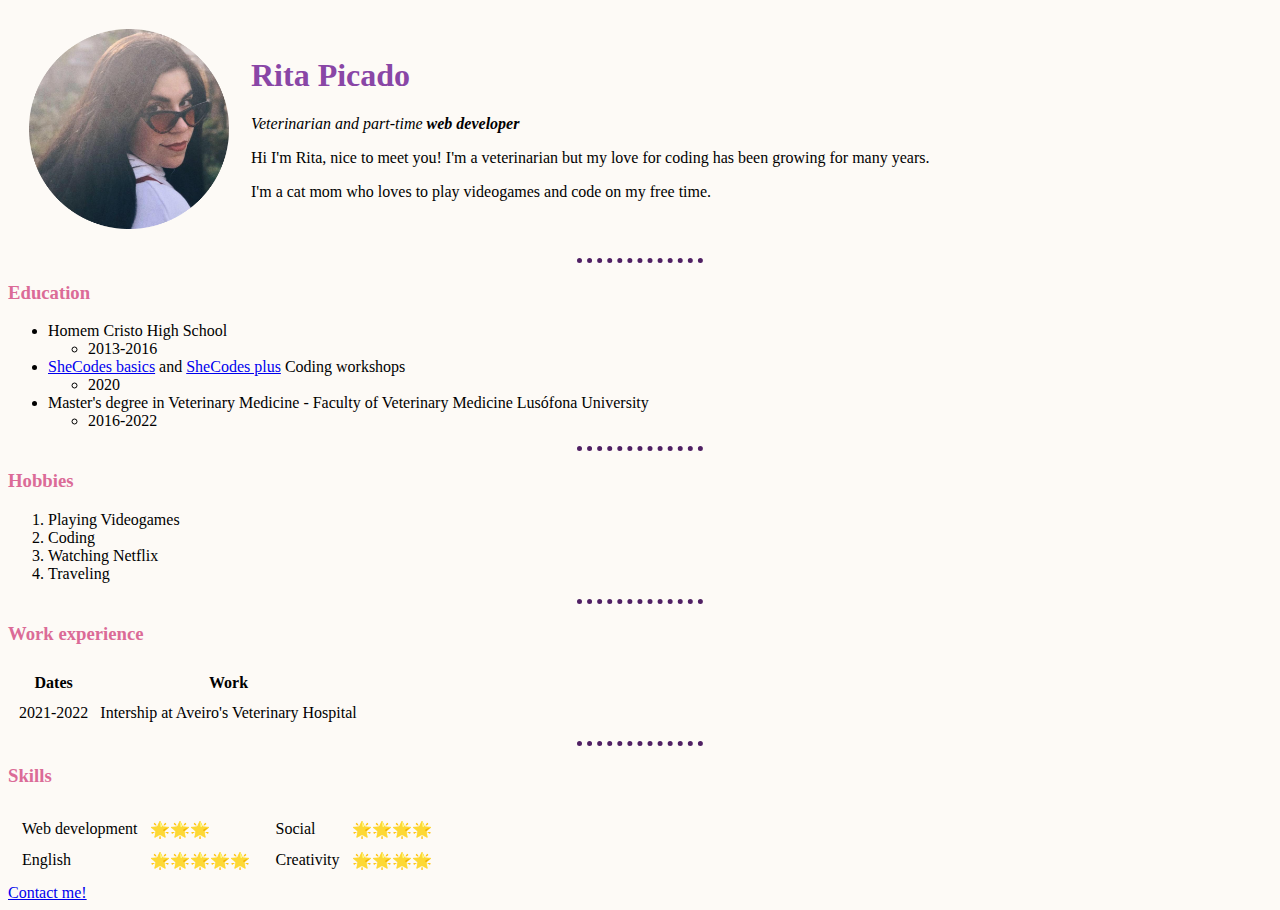
<file: index.html>
<html lang="en" dir="ltr">

<head>
  <meta charset="utf-8">
  <title>💜 Rita's personal site 💜</title>
  <link rel="stylesheet" href="css/styles.css">
</head>

<body>

  <table cellspacing="20">
    <tr>
      <td><img src="profile_pic.png" alt="Rita's profile picture"></td>
      <td>
        <h1 id="heading">  Rita Picado </h1>
        <p><em>Veterinarian and part-time <strong>web developer</strong></em></p>
        <p>Hi I'm Rita, nice to meet you! I'm a veterinarian but my love for coding has been growing for many years. </p>
        <p> I'm a cat mom who loves to play videogames and code on my free time. </p>
      </td>
    </tr>
  </table>

  <hr>
  <h3>Education</h3>
  <ul>
    <li>Homem Cristo High School</li>
    <ul>
      <li>2013-2016</li>
    </ul>
    <li> <a href="https://www.shecodes.io/certificates/6e47e831385d6da3a5957f8c17b53be4">SheCodes basics</a> and <a href="https://www.shecodes.io/certificates/d4eb9d5eda51d6fc7049997d29554e88">SheCodes plus</a> Coding workshops</li>
    <ul>
      <li>2020</li>
    </ul>
    <li>Master's degree in Veterinary Medicine - Faculty of Veterinary Medicine Lusófona University </li>
    <ul>
      <li>2016-2022</li>
    </ul>
  </ul>
  <hr>
  <h3>Hobbies</h3>
  <ol>
    <li>Playing Videogames</li>
    <li>Coding</li>
    <li>Watching Netflix</li>
    <li>Traveling</li>
  </ol>
  <hr>
  <h3>Work experience</h3>
  <table cellspacing="10">
    <tr>
      <th>Dates</th>
      <th>Work</th>
    </tr>
    <tr>
      <td>2021-2022</td>
      <td>Intership at Aveiro's Veterinary Hospital</td>
    </tr>
  </table>
  <hr>
  <h3>Skills</h3>
  <table>
    <tr>
      <td>
        <table cellspacing="10">
          <tr>
            <td>Web development</td>
            <td>🌟🌟🌟</td>
          </tr>
          <tr>
            <td>English</td>
            <td>🌟🌟🌟🌟🌟</td>
          </tr>
        </table>
      </td>
      <td>
        <table cellspacing="10">
          <tr>
            <td>Social</td>
            <td>🌟🌟🌟🌟</td>
          </tr>
          <tr>
            <td>Creativity</td>
            <td>🌟🌟🌟🌟</td>
          </tr>
        </table>
      </td>
      </td>
    </tr>
  </table>

  <a href="contacts.html">Contact me!</a>

</body>

</html>
</file>
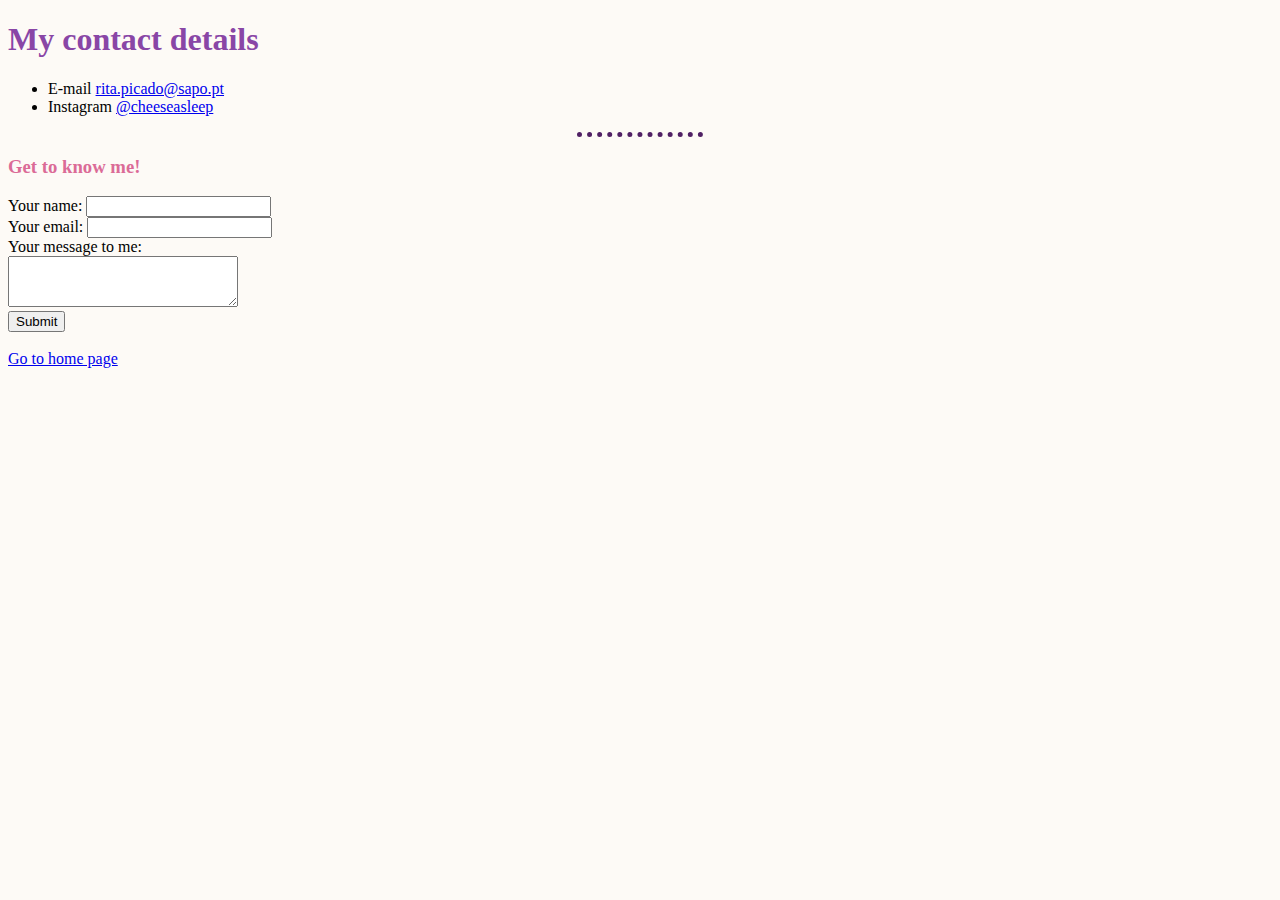
<file: contacts.html>
<!DOCTYPE html>
<html lang="en" dir="ltr">

<head>
  <meta charset="utf-8">
  <title>Contact me 😊</title>
  <link rel="stylesheet" href="css/styles.css">

</head>

<body>
  <h1>My contact details</h1>
  <ul>
    <li>E-mail <a href="mailto:rita.picado@sapo.pt?">rita.picado@sapo.pt</a> </li>
    <li>Instagram <a href="https://www.instagram.com/cheeseasleep/">@cheeseasleep</a></li>
  </ul>
  <hr>

  <h3>Get to know me!</h3>
  <form action="mailto:rita.picado@sapo.pt" method="post" enctype="text/plain">
    <label>Your name:</label>
    <input type="text" name="yourName" value=""> <br>
    <label>Your email:</label>
    <input type="email" name="yourEmail" value=""> <br>
    <label>Your message to me:</label> <br>
    <textarea name="yourMesssage" rows="3" cols="26"></textarea> <br>
    <input type="submit">
  </form>
  <br>
  <a href="index.html">Go to home page</a>

</body>

</html>
</file>
<file: css/styles.css>
body {
  background-color: #FDFAF6;
}
hr {
  border-style: dotted none none;
  border-color: #502064;
  border-width: 5px;
  width: 10%;
}
img {
  height: 200px;
}
h1 {
  color: #8946A6;
}
h3 {
  color: #DB6B97;
}
h1:hover {
  color: #DB6B97
}
h3:hover {
  color: #8946A6
}
</file>
